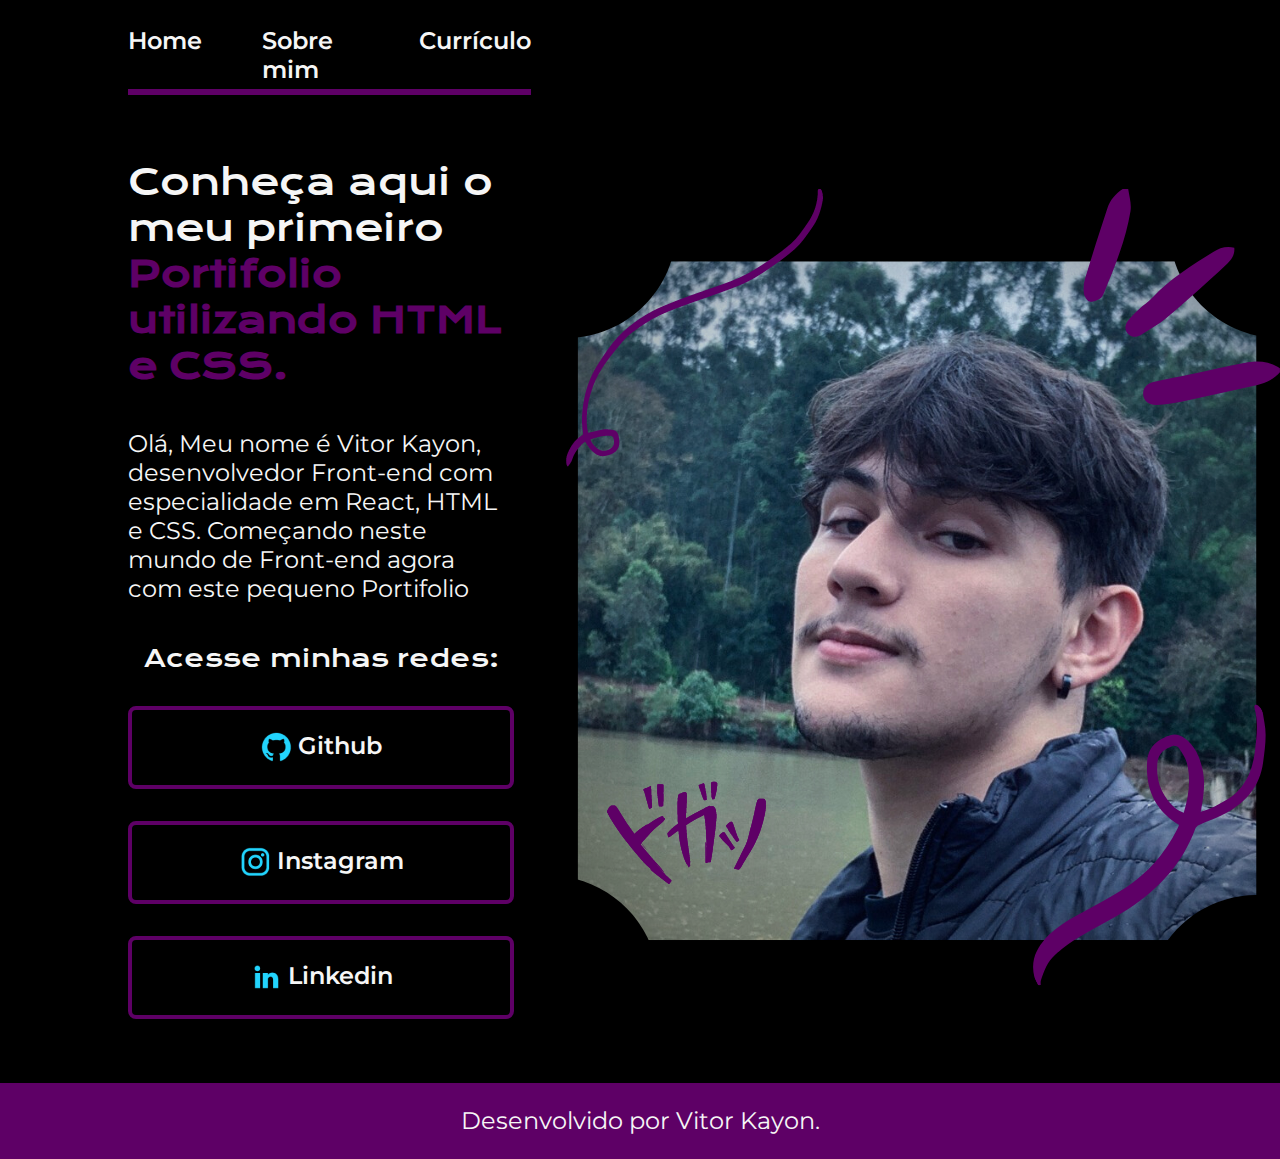
<file: index.html>
<!DOCTYPE html>
<html lang="pt-br">
<head>
    <meta charset="UTF-8"> 
    <meta http-equiv="X-UA-Compatible" content="IE=edge">
    <meta name="viewport" content="width=device-width, initial-scale=1.0">
    <title>Portifolio</title>
    <link rel="stylesheet" href="styles/style.css">
    <link rel="preconnect" href="https://fonts.googleapis.com">
    <link rel="preconnect" href="https://fonts.gstatic.com" crossorigin>
    <link href="https://fonts.googleapis.com/css2?family=Krona+One&display=swap" rel="stylesheet">
    <link rel="preconnect" href="https://fonts.googleapis.com">
    <link rel="preconnect" href="https://fonts.gstatic.com" crossorigin>
    <link href="https://fonts.googleapis.com/css2?family=Montserrat&display=swap" rel="stylesheet">
    
</head>
<body>
    <header class="cabecalho">
        <nav class="cabecalho__menu">
            <a class="cabecalho__menu__link" href="index.html"> Home </a>
            <a class="cabecalho__menu__link" href="about.html"> Sobre mim</a>
            <a class="cabecalho__menu__link" href="curriculum.html"> Currículo </a>
        </nav>
    </header>
    <main class="apresentacao">
        <section class="apresentacao__conteudo">
        <h1 class="apresentacao__conteudo__titulo">Conheça aqui o meu primeiro
                <strong class="titulo-destaque">Portifolio utilizando HTML e CSS.    
                </strong></h1>
                <p class="apresentacao__conteudo__texto">Olá, Meu nome é Vitor Kayon, desenvolvedor
                Front-end com especialidade em React, HTML e
                CSS. Começando neste mundo de Front-end agora com este pequeno Portifolio</p>
                <div class="apresentacao__links">
                    <h2 class="apresentacao__conteudo__links"> Acesse minhas redes: </h2>
                    <a class="apresentacao__links__link" href="https://github.com/kayonz" target="_blank" >
                    <img class="apresentacao__conteudo_icones" src="imagens/github.png">
                        Github
                    </a>
                    <a class="apresentacao__links__link" href="https://instagram.com/iikayon" target="_blank">
                    <img class="apresentacao__conteudo_icones" src="imagens/instagram.png">
                        Instagram
                    </a>
                    <a class="apresentacao__links__link" href="https://https://www.linkedin.com/in/vitorkayon/"target="_blank" >
                    <img class="apresentacao__conteudo_icones" src="imagens/linkedin.png">
                       Linkedin
                    </a>
                </div>
        </section>
        <img class="apresentacao__imagem" src="imagens/VITOR.png" alt="Foto da Joana Santos programando">
    </main>

    <footer class="rodape">
        <p class="rodape__conteudo"> Desenvolvido por Vitor Kayon. </p>
    </footer>
</body>
</html>
</file>
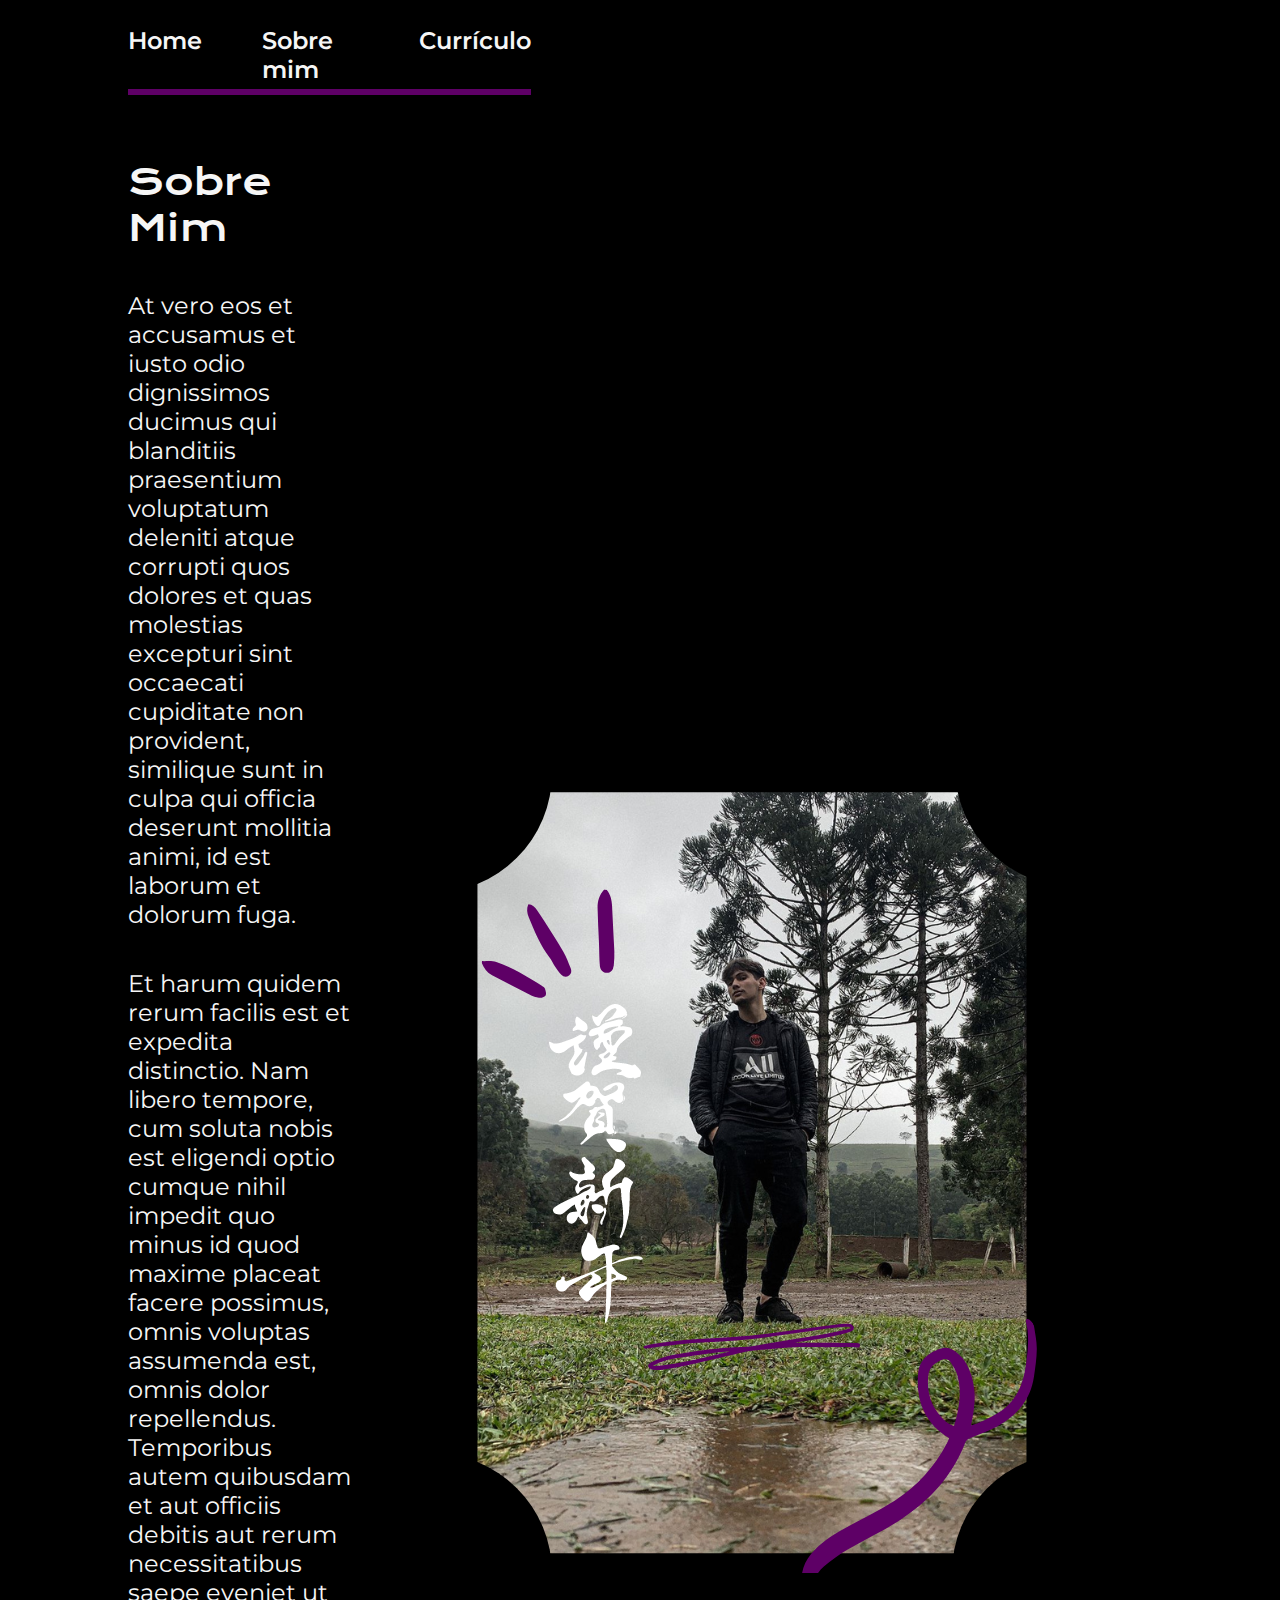
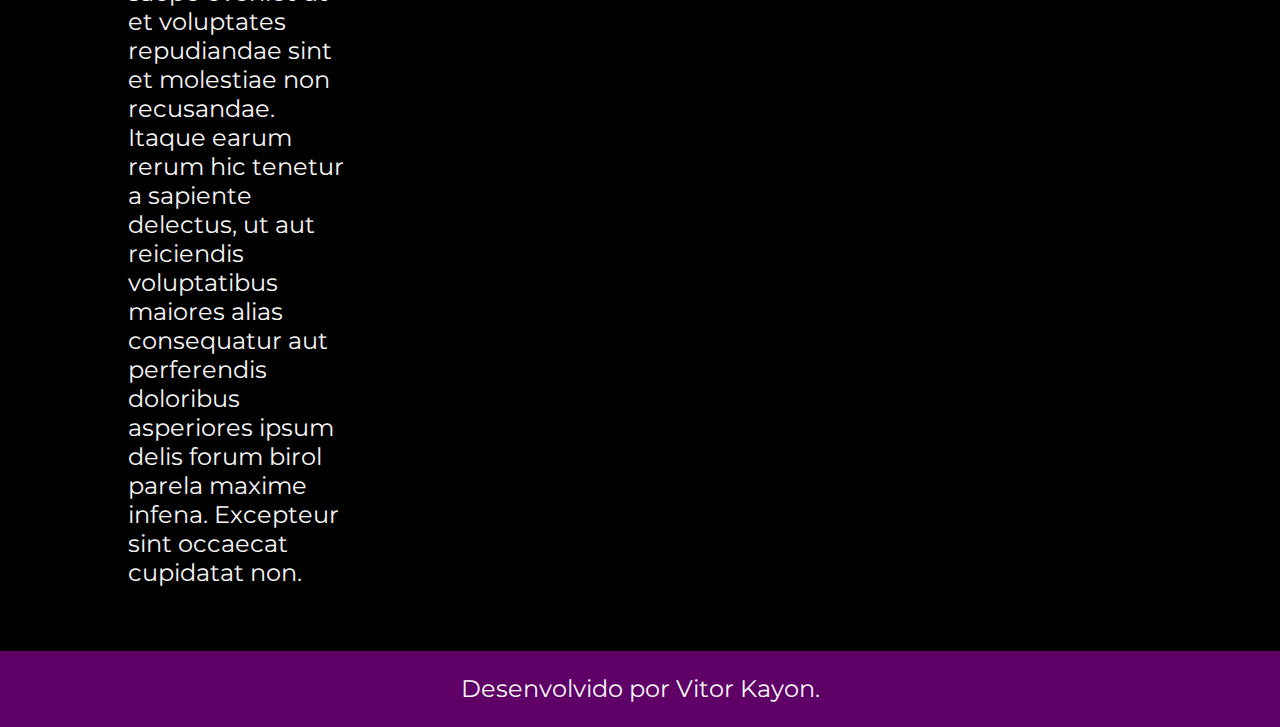
<file: about.html>
<!DOCTYPE html>
<html lang="pt-br">
<head>
    <meta charset="UTF-8">
    <meta http-equiv="X-UA-Compatible" content="IE=edge">
    <meta name="viewport" content="width=device-width, initial-scale=1.0">
    <link rel="stylesheet" href="styles/style.css">
    <link rel="preconnect" href="https://fonts.googleapis.com">
    <link rel="preconnect" href="https://fonts.gstatic.com" crossorigin>
    <link href="https://fonts.googleapis.com/css2?family=Krona+One&display=swap" rel="stylesheet">
    <link rel="preconnect" href="https://fonts.googleapis.com">
    <link rel="preconnect" href="https://fonts.gstatic.com" crossorigin>
    <link href="https://fonts.googleapis.com/css2?family=Montserrat&display=swap" rel="stylesheet">
    <title>Sobre mim!</title>
</head>
<body>
    <header class="cabecalho">
        <nav class="cabecalho__menu">
            <a class="cabecalho__menu__link" href="index.html"> Home </a>
            <a class="cabecalho__menu__link" href="about.html"> Sobre mim</a>
            <a class="cabecalho__menu__link" href="curriculum.html"> Currículo </a>
        </nav>
    </header>
    <main class="apresentacao">
        <section class="apresentacao__conteudo">
        <h1 class="apresentacao__conteudo__titulo">Sobre Mim</h1>
        <p class="apresentacao__conteudo__texto"> At vero eos et accusamus et iusto odio dignissimos ducimus qui blanditiis praesentium voluptatum deleniti atque corrupti quos dolores et quas molestias excepturi sint occaecati cupiditate non provident, similique sunt in culpa qui officia deserunt mollitia animi, id est laborum et dolorum fuga.
        </p>
        <p class="apresentacao__conteudo__texto"> Et harum quidem rerum facilis est et expedita distinctio. Nam libero tempore, cum soluta nobis est eligendi optio cumque nihil impedit quo minus id quod maxime placeat facere possimus, omnis voluptas assumenda est, omnis dolor repellendus. Temporibus autem quibusdam et aut officiis debitis aut rerum necessitatibus saepe eveniet ut et voluptates repudiandae sint et molestiae non recusandae. Itaque earum rerum hic tenetur a sapiente delectus, ut aut reiciendis voluptatibus maiores alias consequatur aut perferendis doloribus asperiores ipsum delis forum birol parela maxime infena. Excepteur sint occaecat cupidatat non.
        </p>
        </section>
             <img class="apresentacao__imagem" src="imagens/aboutme.png" alt="Imagem do Vitor">
    </main>
    <footer class="rodape">
        <p class="rodape__conteudo"> Desenvolvido por Vitor Kayon. </p>
    </footer>
</body>
</html>
</file>
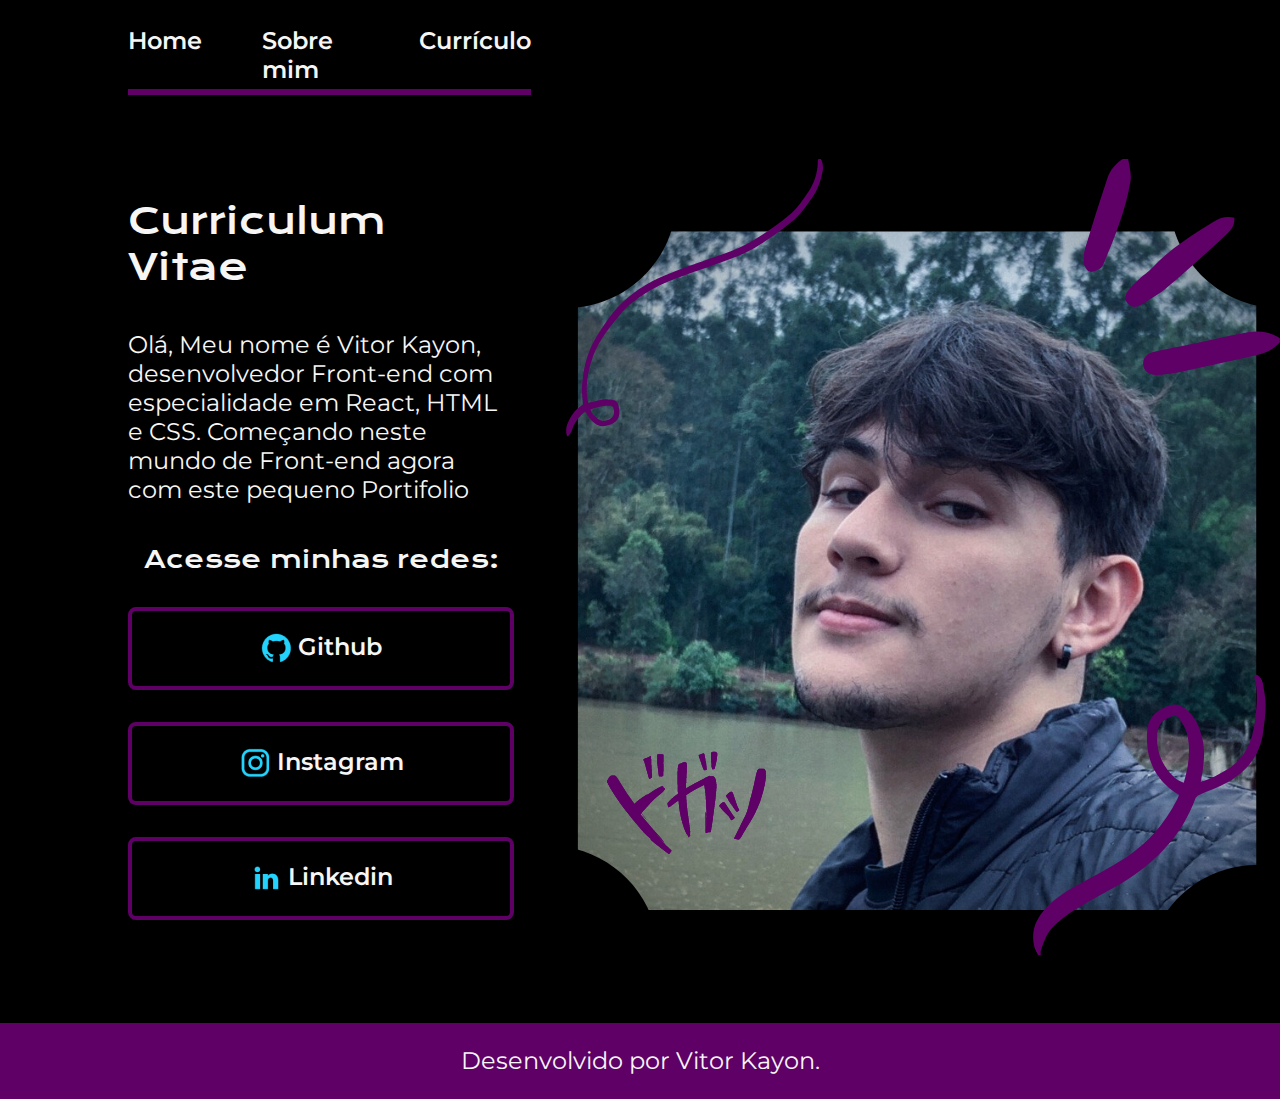
<file: curriculum.html>
<!DOCTYPE html>
<html lang="pt-br">
<head>
    <meta charset="UTF-8">
    <meta http-equiv="X-UA-Compatible" content="IE=edge">
    <meta name="viewport" content="width=device-width, initial-scale=1.0">
    <link rel="stylesheet" href="styles/style.css">
    <link rel="preconnect" href="https://fonts.googleapis.com">
    <link rel="preconnect" href="https://fonts.gstatic.com" crossorigin>
    <link href="https://fonts.googleapis.com/css2?family=Krona+One&display=swap" rel="stylesheet">
    <link rel="preconnect" href="https://fonts.googleapis.com">
    <link rel="preconnect" href="https://fonts.gstatic.com" crossorigin>
    <link href="https://fonts.googleapis.com/css2?family=Montserrat&display=swap" rel="stylesheet">
    <title>Currículo</title>
</head>
<body>
    <header class="cabecalho">
        <nav class="cabecalho__menu">
            <a class="cabecalho__menu__link" href="index.html"> Home </a>
            <a class="cabecalho__menu__link" href="about.html"> Sobre mim</a>
            <a class="cabecalho__menu__link" href="curriculum.html"> Currículo </a>
        </nav>
    </header>
    <main class="apresentacao">
        <section class="apresentacao__conteudo">
        <h1 class="apresentacao__conteudo__titulo"> Curriculum Vitae </h1>
                <p class="apresentacao__conteudo__texto">Olá, Meu nome é Vitor Kayon, desenvolvedor
                Front-end com especialidade em React, HTML e
                CSS. Começando neste mundo de Front-end agora com este pequeno Portifolio</p>
                <div class="apresentacao__links">
                    <h2 class="apresentacao__conteudo__links"> Acesse minhas redes: </h2>
                    <a class="apresentacao__links__link" href="https://github.com/kayonz" target="_blank" >
                    <img class="apresentacao__conteudo_icones" src="imagens/github.png">
                        Github
                    </a>
                    <a class="apresentacao__links__link" href="https://instagram.com/iikayon" target="_blank">
                    <img class="apresentacao__conteudo_icones" src="imagens/instagram.png">
                        Instagram
                    </a>
                    <a class="apresentacao__links__link" href="https://https://www.linkedin.com/in/vitorkayon/"target="_blank" >
                    <img class="apresentacao__conteudo_icones" src="imagens/linkedin.png">
                       Linkedin
                    </a>
                </div>
        </section>
        <img class="apresentacao__imagem" src="imagens/VITOR.png" alt="Foto da Joana Santos programando">
    </main>
    <footer class="rodape">
        <p class="rodape__conteudo"> Desenvolvido por Vitor Kayon. </p>
    </footer>
</body>
</html>
</file>
<file: styles/style.css>
:root{
    --cor-primaria: #F6F6F6;
    --cor-secundaria: #000;
    --cor-terciaria: #5E0066;
}

*{
    margin: 0;
    padding: 0;
}
body{
    box-sizing: border-box;
    background-color: var(--cor-secundaria);
    color: var(--cor-primaria);
}
.cabecalho{
    padding: 2% 0% 0% 10%;

}
.cabecalho__menu{
    display: flex;
    gap:60px;
    border-bottom: 6px solid var(--cor-terciaria);
    width: 35%;
    padding-bottom: 5px;
}
.cabecalho__menu__link{
    font-size: 24px;
    font-family: 'Montserrat';
    font-weight: 600;
    text-decoration: none;
    color: var(--cor-primaria);
}
.titulo-destaque{
    color: var(--cor-terciaria);
}
.apresentacao{
    padding: 5% 10%;
    display: flex;
    align-items: center;
    justify-content: space-between;
}

.apresentacao__conteudo{
    width: 615px;
    display: flex;
    flex-direction: column;
    gap: 40px;
}

.apresentacao__conteudo__titulo{
    font-size: 36px;
    font-family: 'Krona One';
    font-weight: 400;
}

.apresentacao__conteudo__texto{
    font-size: 24px;
    font-family: 'Montserrat';
}

.apresentacao__links{
    display: flex;
    justify-content: space-between;
    flex-direction: column;
    gap: 32px;
    align-items: center;
}
.apresentacao__links__link:hover{
    background-color: var(--cor-secundaria);
    padding: 3%;
}
.apresentacao__links__link{
    display: flex;
    justify-content: center;
    border: 4px solid var(--cor-terciaria);
    border-radius: 8px;
    font-size: 24px;
    color: var(--cor-primaria);
    width: 378px;
    text-align: center;
    text-decoration: none;
    padding: 21.5px 0;
    font-weight: 600;
    font-family: 'Montserrat';
}
.apresentacao__conteudo__links{
    font-size: 24px;
    font-weight: 400;
    font-family: 'Krona One';
}
.apresentacao__conteudo_icones{
    padding-right: 5px;
}
.rodape{
    background-color: var(--cor-terciaria);
    text-align: center;
    padding: 23.64px;
}
.rodape__conteudo{
    font-size: 24px;
    font-family: 'Montserrat';
    font-weight: 400;
    color: var(--cor-primaria);
}
</file>
